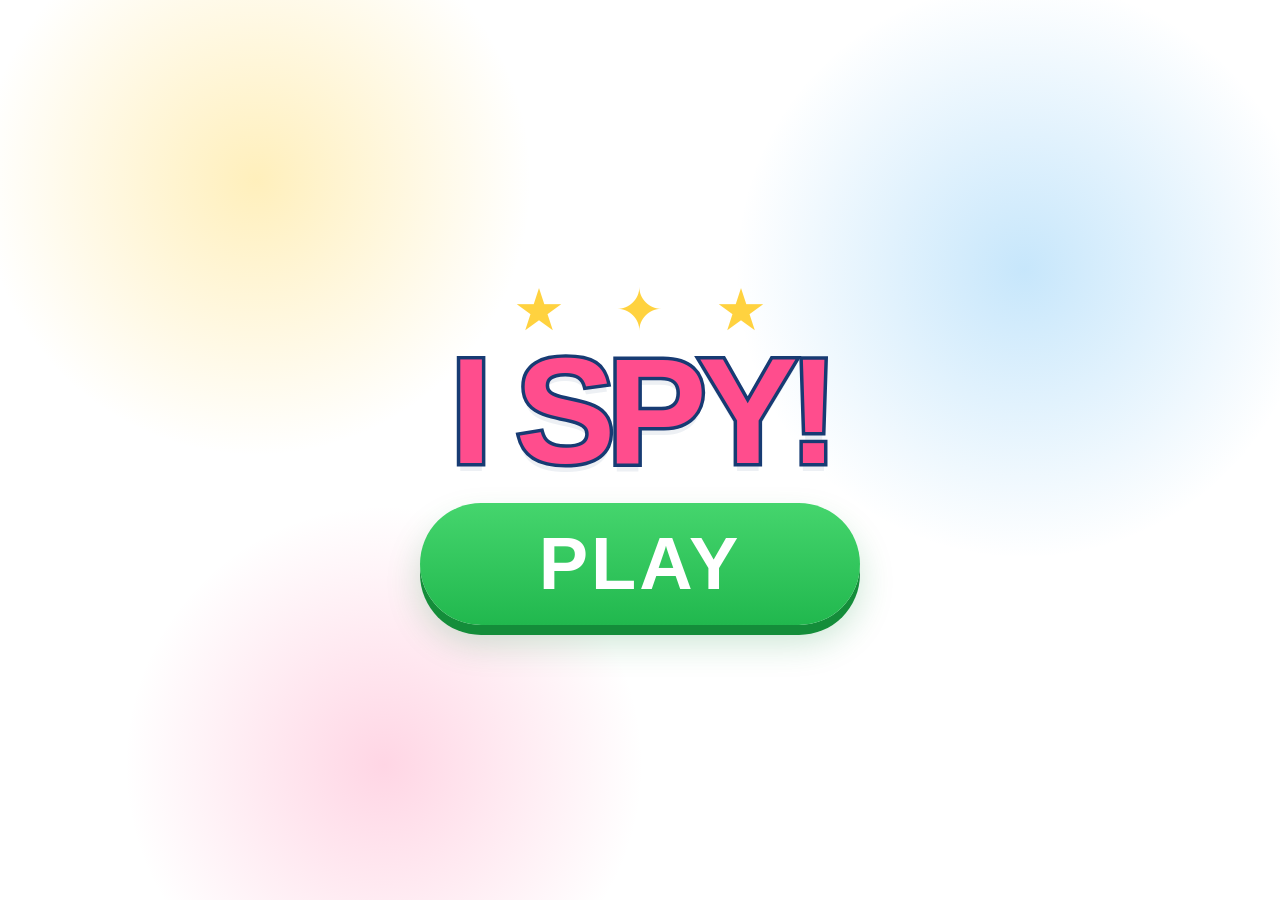
<file: index.html>
<!doctype html>
<html lang="en">
<head>
  <meta charset="utf-8" />
  <meta name="viewport" content="width=device-width, initial-scale=1, maximum-scale=1, user-scalable=no, viewport-fit=cover" />
  <meta name="theme-color" content="#ffffff" />
  <meta name="apple-mobile-web-app-capable" content="yes" />
  <meta name="apple-mobile-web-app-status-bar-style" content="default" />
  <meta name="apple-mobile-web-app-title" content="I Spy" />
  <title>I Spy Touch Game</title>
  <link rel="manifest" href="manifest.webmanifest" />
  <link rel="apple-touch-icon" href="assets/icons/icon-192.png" />
  <link rel="stylesheet" href="styles.css" />
</head>
<body>
  <main id="app" aria-live="polite">
    <section id="startScreen" class="screen start-screen">
      <div class="start-card">
        <div class="start-stars" aria-hidden="true">★ ✦ ★</div>
        <h1>I SPY!</h1>
        <button id="playButton" class="play-button" type="button">PLAY</button>
      </div>
    </section>

    <section id="gameScreen" class="screen game-screen hidden" aria-label="I Spy game">
      <div id="sceneFrame" class="scene-frame">
        <img id="sceneImage" draggable="false" alt="I Spy hidden-object scene" />
        <div id="checkLayer" class="check-layer" aria-hidden="true"></div>
        <div id="feedbackLayer" class="feedback-layer" aria-hidden="true"></div>
        <div id="debugLayer" class="debug-layer" aria-hidden="true"></div>
      </div>
    </section>

    <section id="celebration" class="celebration hidden" aria-hidden="true">
      <div id="confetti" class="confetti" aria-hidden="true"></div>
      <div class="yay-card">
        <div class="yay-stars" aria-hidden="true">★ ✦ ★</div>
        <div class="yay-text">YAY!</div>
        <div class="yay-subtext">You found them all!</div>
      </div>
    </section>
  </main>

  <script src="scenes.js"></script>
  <script src="app.js"></script>
</body>
</html>
</file>
<file: styles.css>
:root {
  color-scheme: light;
  font-family: Arial, Helvetica, sans-serif;
  --ink: #173b73;
  --pink: #ff4d8d;
  --blue: #1f9df0;
  --green: #2fc463;
  --yellow: #ffd23f;
}

* { box-sizing: border-box; }
html, body { margin: 0; width: 100%; min-height: 100%; background: #fff; overflow: hidden; }
body {
  min-height: 100dvh;
  overscroll-behavior: none;
  -webkit-user-select: none;
  user-select: none;
  -webkit-touch-callout: none;
  touch-action: manipulation;
}
button, img { -webkit-tap-highlight-color: transparent; }
.hidden { display: none !important; }

#app { width: 100vw; height: 100dvh; position: relative; overflow: hidden; background: #fff; }
.screen { position: absolute; inset: 0; }

.start-screen {
  display: grid;
  place-items: center;
  padding: max(24px, env(safe-area-inset-top)) max(24px, env(safe-area-inset-right)) max(24px, env(safe-area-inset-bottom)) max(24px, env(safe-area-inset-left));
  background:
    radial-gradient(circle at 20% 20%, rgba(255,210,63,.35), transparent 22%),
    radial-gradient(circle at 80% 30%, rgba(31,157,240,.25), transparent 24%),
    radial-gradient(circle at 30% 85%, rgba(255,77,141,.23), transparent 22%),
    #fff;
}
.start-card { text-align: center; }
.start-card h1 {
  margin: 0 0 24px;
  font-size: clamp(64px, 14vw, 150px);
  line-height: .9;
  letter-spacing: -0.06em;
  color: var(--pink);
  -webkit-text-stroke: clamp(2px, .6vw, 7px) var(--ink);
  paint-order: stroke fill;
  text-shadow: 0 8px 0 rgba(23,59,115,.08);
}
.start-stars, .yay-stars { color: var(--yellow); font-size: clamp(28px, 6vw, 58px); letter-spacing: .3em; margin-left: .3em; }
.play-button {
  appearance: none;
  border: 0;
  border-radius: 999px;
  min-width: min(78vw, 440px);
  padding: 24px 52px;
  background: linear-gradient(180deg, #45d56d, #21b84e);
  color: #fff;
  font: 900 clamp(38px, 8vw, 74px)/1 Arial, Helvetica, sans-serif;
  letter-spacing: .04em;
  box-shadow: 0 10px 0 #148d3a, 0 18px 34px rgba(20,141,58,.22);
  cursor: pointer;
}
.play-button:active { transform: translateY(6px); box-shadow: 0 4px 0 #148d3a, 0 10px 20px rgba(20,141,58,.18); }

.game-screen { display: grid; place-items: center; background: #fff; }
.scene-frame {
  position: relative;
  width: min(100vw, 80dvh);
  aspect-ratio: 4 / 5;
  max-height: 100dvh;
  overflow: hidden;
  background: #fff;
  touch-action: manipulation;
}
.scene-frame img { display: block; width: 100%; height: 100%; object-fit: contain; pointer-events: none; }
.check-layer, .feedback-layer, .debug-layer { position: absolute; inset: 0; pointer-events: none; }

.check-mark {
  position: absolute;
  transform: translate(-50%, -50%) scale(.2) rotate(-14deg);
  display: grid;
  place-items: center;
  width: 6.1%;
  aspect-ratio: 1;
  border-radius: 50%;
  background: #22c55e;
  color: #fff;
  border: clamp(2px, .35vw, 5px) solid #fff;
  box-shadow: 0 4px 12px rgba(0,0,0,.28);
  font-weight: 1000;
  font-size: clamp(22px, 4.3vw, 48px);
  line-height: 1;
  opacity: 0;
  animation: check-pop .42s cubic-bezier(.2,1.5,.35,1) forwards;
}
.check-mark.ten { width: 5.1%; font-size: clamp(18px, 3.3vw, 38px); }
@keyframes check-pop { to { opacity: 1; transform: translate(-50%, -50%) scale(1) rotate(0deg); } }

.found-pulse {
  position: absolute;
  transform: translate(-50%, -50%);
  width: 7%;
  aspect-ratio: 1;
  border-radius: 50%;
  border: clamp(3px,.5vw,7px) solid #22c55e;
  background: rgba(34,197,94,.12);
  animation: pulse-out .55s ease-out forwards;
}
@keyframes pulse-out { from { opacity: 1; scale: .5; } to { opacity: 0; scale: 1.7; } }

.debug-target {
  position: absolute;
  transform: translate(-50%, -50%);
  border: 2px dashed rgba(255,0,0,.85);
  background: rgba(255,0,0,.12);
  border-radius: 50%;
}
.debug-label {
  position: absolute;
  transform: translate(-50%, -100%);
  background: rgba(0,0,0,.75);
  color: #fff;
  padding: 2px 5px;
  border-radius: 4px;
  font-size: 11px;
  white-space: nowrap;
}

.celebration {
  position: absolute;
  inset: 0;
  display: grid;
  place-items: center;
  background: rgba(255,255,255,.75);
  backdrop-filter: blur(3px);
  z-index: 20;
  overflow: hidden;
}
.yay-card {
  position: relative;
  z-index: 2;
  text-align: center;
  padding: 28px 42px 34px;
  border-radius: 38px;
  background: rgba(255,255,255,.96);
  border: 6px solid var(--yellow);
  box-shadow: 0 20px 55px rgba(23,59,115,.22);
  animation: yay-pop .5s cubic-bezier(.2,1.5,.35,1) both;
}
.yay-text {
  font: 1000 clamp(72px, 18vw, 180px)/.88 Arial, Helvetica, sans-serif;
  color: var(--pink);
  -webkit-text-stroke: clamp(2px,.55vw,6px) var(--ink);
  paint-order: stroke fill;
}
.yay-subtext { margin-top: 12px; font-size: clamp(22px, 4vw, 40px); font-weight: 900; color: var(--ink); }
@keyframes yay-pop { from { transform: scale(.25) rotate(-7deg); opacity: 0; } to { transform: scale(1) rotate(0); opacity: 1; } }

.confetti { position: absolute; inset: 0; overflow: hidden; pointer-events: none; }
.confetti-piece {
  position: absolute;
  top: -12vh;
  width: 12px;
  height: 22px;
  border-radius: 3px;
  opacity: .95;
  animation: confetti-fall var(--duration) linear var(--delay) forwards;
}
@keyframes confetti-fall {
  0% { transform: translate3d(0,-10vh,0) rotate(0deg); }
  100% { transform: translate3d(var(--drift),115vh,0) rotate(900deg); }
}

@media (prefers-reduced-motion: reduce) {
  .check-mark, .found-pulse, .yay-card, .confetti-piece { animation-duration: .01ms !important; animation-delay: 0ms !important; }
}

.scene-error-card {
  position: absolute;
  left: 50%;
  top: 50%;
  transform: translate(-50%, -50%);
  z-index: 20;
  padding: 1rem 1.4rem;
  border-radius: 1.25rem;
  background: rgba(255, 255, 255, 0.96);
  color: #17324d;
  font-size: clamp(1.1rem, 4vw, 2rem);
  font-weight: 900;
  text-align: center;
  box-shadow: 0 12px 30px rgba(0,0,0,.18);
}
</file>
